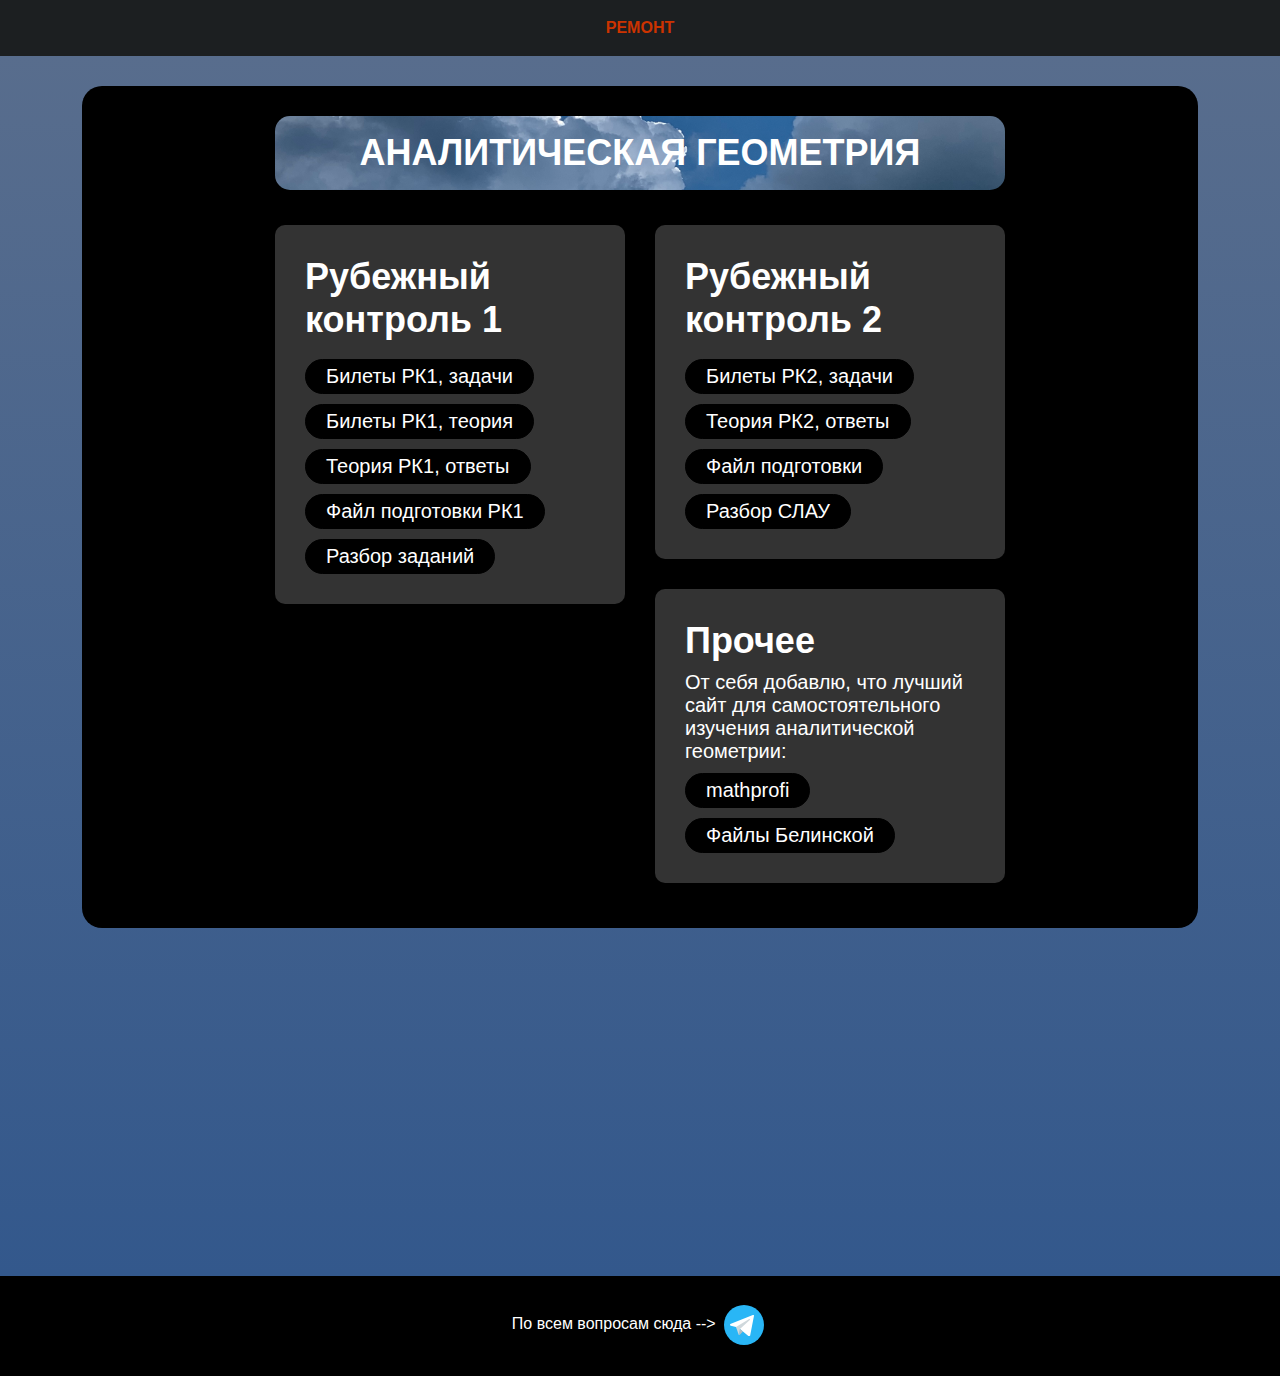
<file: src/pages/analith.html>
<!DOCTYPE html>
<html lang="ru">
<head>
	<meta charset="UTF-8">
	<meta http-equiv="X-UA-Compatible" content="IE=edge">
	<meta name="viewport" content="width=device-width, initial-scale=1.0">
	<script src="../js/masonry.pkgd.min.js"></script>
	<link rel="stylesheet" href="../css/bootstrap-reboot.min.css">
	<link rel="stylesheet" href="../css/bootstrap-grid.min.css">
	<link rel="stylesheet" href="../css/style.min.css?version=103">

	<link type="image/x-icon" href="../icons/favicon.ico" rel="shortcut icon">
	<link type="Image/x-icon" href="../icons/favicon.ico" rel="icon">

	<!-- Yandex.Metrika counter -->
	<script type="text/javascript" >
		(function(m,e,t,r,i,k,a){m[i]=m[i]||function(){(m[i].a=m[i].a||[]).push(arguments)};
		var z = null;m[i].l=1*new Date();
		for (var j = 0; j < document.scripts.length; j++) {if (document.scripts[j].src === r) { return; }}
		k=e.createElement(t),a=e.getElementsByTagName(t)[0],k.async=1,k.src=r,a.parentNode.insertBefore(k,a)})
		(window, document, "script", "https://mc.yandex.ru/metrika/tag.js", "ym");
	
		ym(90307310, "init", {
			clickmap:true,
			trackLinks:true,
			accurateTrackBounce:true,
			webvisor:true
		});
	</script>
	<noscript><div><img src="https://mc.yandex.ru/watch/90307310" style="position:absolute; left:-9999px;" alt="" /></div></noscript>
	<!-- /Yandex.Metrika counter -->

	<title>Аналитическая геометрия</title>
</head>
<body>
	<header class="header">
		<nav class="header__menu">
			<div class="container">

				<div class="header__wrapper">
					<a href="../index.html"><span>ремонт</span></a>
				</div>

			</div>
		</nav>
	</header>

	<section class="material material_background-theme-yellow">
		<div class="container">

			<div class="files">

				<div class="title title_margin-center title_desktop">Аналитическая геометрия</div>

				<div class="title title_margin-center title_mobile">Аналит</div>
				
				<div class="grid grid_two-columns grid_mt" data-masonry='{ "columnWidth": 0, "itemSelector": ".grid__item" }'>

					<div class="grid__item">
						<h2 class="grid__header">Рубежный контроль 1</h2>
						<div class="grid__descr">
							<a href="https://disk.yandex.ru/i/WYIA0FhUv8ZVzA" class="grid__descr-link">Билеты РК1, задачи</a>
							<a href="https://disk.yandex.ru/i/siJj5aRopoOM_Q" class="grid__descr-link">Билеты РК1, теория</a>
							<a href="https://disk.yandex.ru/i/_o62BwfBM0MuAA" class="grid__descr-link">Теория РК1, ответы</a>
							<a href="https://disk.yandex.ru/i/IBhHZgEngR8uLw" class="grid__descr-link">Файл подготовки РК1</a>
							<a href="https://disk.yandex.ru/i/GbBo5FPEnWlthA" class="grid__descr-link">Разбор заданий</a>
						</div>
					</div>
					
					<div class="grid__item">
						<h2 class="grid__header">Рубежный контроль 2</h2>
						<div class="grid__descr">
							<a href="https://disk.yandex.ru/d/Jid9yPhU5YWz8g" class="grid__descr-link">Билеты РК2, задачи</a>
							<a href="https://disk.yandex.ru/i/PsqY_GLRK2TF3A" class="grid__descr-link">Теория РК2, ответы</a>
							<a href="https://disk.yandex.ru/i/76xb9RucUqdZtg" class="grid__descr-link">Файл подготовки</a>
							<a href="https://disk.yandex.ru/i/KLnPMUmB_cSedQ" class="grid__descr-link">Разбор СЛАУ</a>
						</div>
					</div>

					<div class="grid__item">
						<h2 class="grid__header">Прочее</h2>
						<div class="grid__descr">
							От себя добавлю, что лучший сайт для самостоятельного изучения аналитической геометрии:<br> <a href="http://mathprofi.ru" class="grid__descr-link">mathprofi</a> <br>
							<a href="https://wwv.bmstu.ru/ps/~belinskaya/" class="grid__descr-link">Файлы Белинской</a>
						</div>
					</div>

				</div>
				
			</div>
		</div>
	</section>

	<footer class="footer">
		<div class="container">

			<div class="footer__descr">По всем вопросам сюда --> 
				<a href="https://t.me/kamaxz" class="footer__link"><img src="../icons/telega.svg" alt=""></a>
			</div>

		</div>
	</footer>
</body>
</html>
</file>
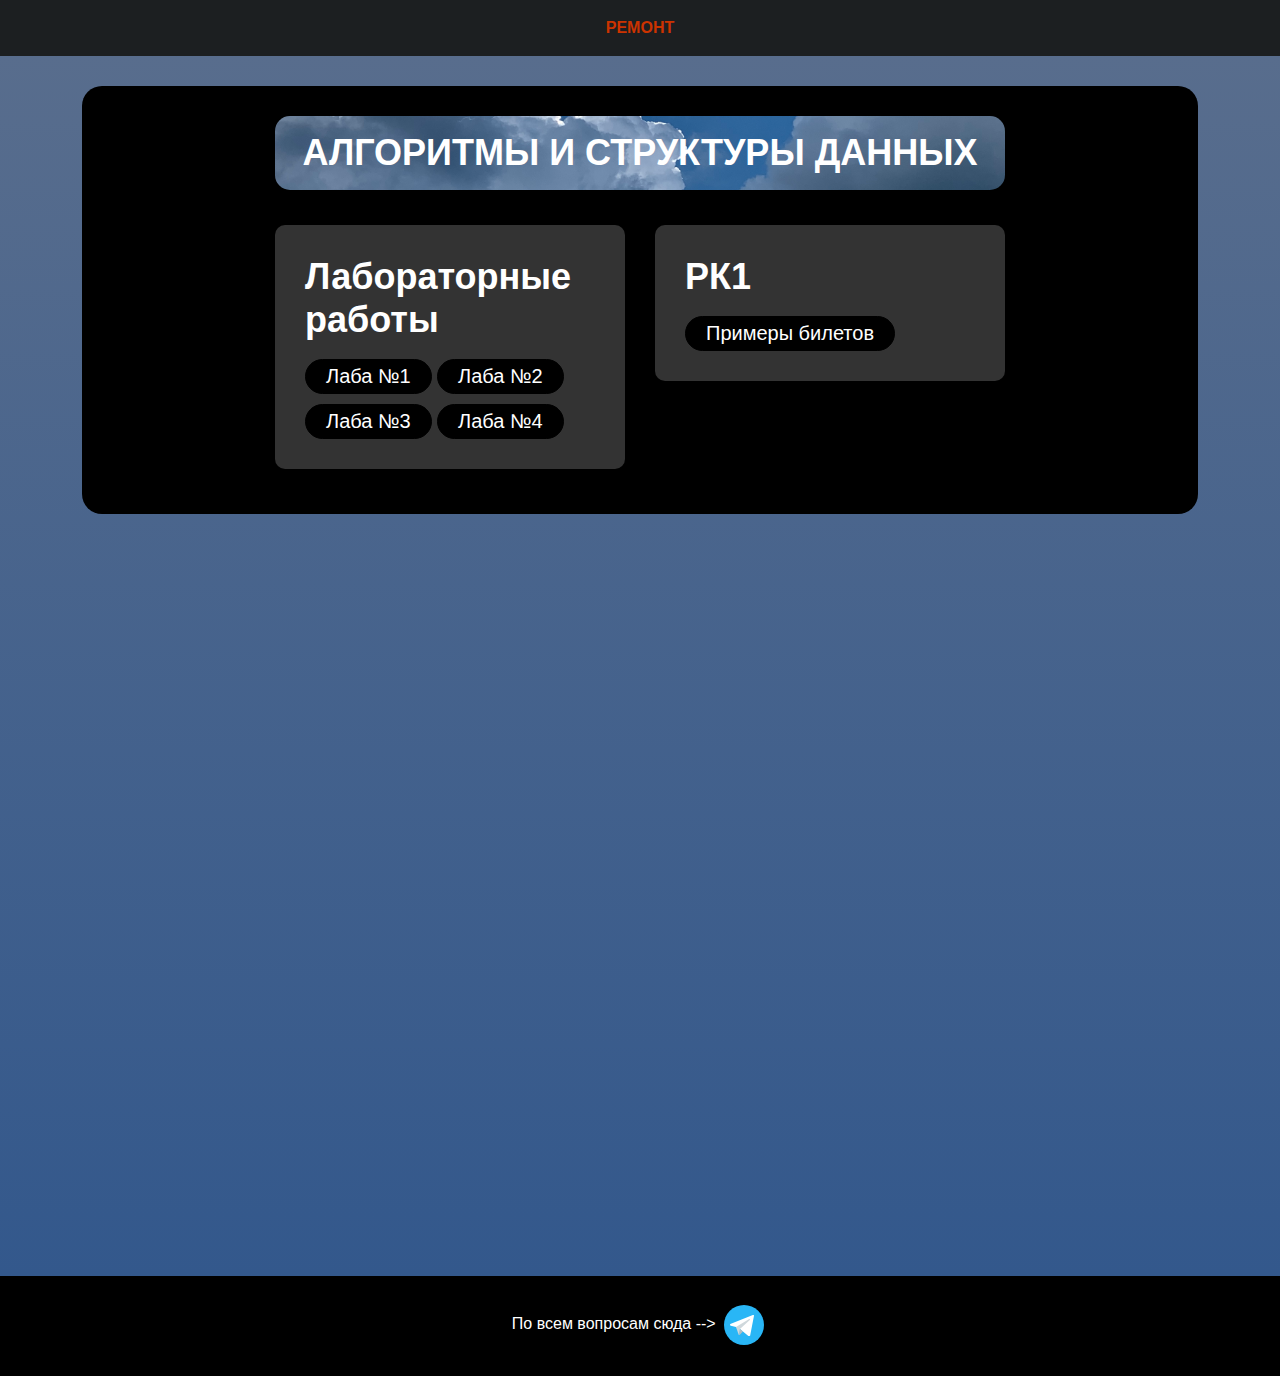
<file: src/pages/asd.html>
<!DOCTYPE html>
<html lang="ru">
<head>
	<meta charset="UTF-8">
	<meta http-equiv="X-UA-Compatible" content="IE=edge">
	<meta name="viewport" content="width=device-width, initial-scale=1.0">
	<script src="../js/masonry.pkgd.min.js"></script>
	<link rel="stylesheet" href="../css/bootstrap-reboot.min.css">
	<link rel="stylesheet" href="../css/bootstrap-grid.min.css">
	<link rel="stylesheet" href="../css/style.min.css?version=103">

	<link type="image/x-icon" href="../icons/favicon.ico" rel="shortcut icon">
	<link type="Image/x-icon" href="../icons/favicon.ico" rel="icon">

	<!-- Yandex.Metrika counter -->
	<script type="text/javascript" >
		(function(m,e,t,r,i,k,a){m[i]=m[i]||function(){(m[i].a=m[i].a||[]).push(arguments)};
		var z = null;m[i].l=1*new Date();
		for (var j = 0; j < document.scripts.length; j++) {if (document.scripts[j].src === r) { return; }}
		k=e.createElement(t),a=e.getElementsByTagName(t)[0],k.async=1,k.src=r,a.parentNode.insertBefore(k,a)})
		(window, document, "script", "https://mc.yandex.ru/metrika/tag.js", "ym");
	
		ym(90307310, "init", {
			clickmap:true,
			trackLinks:true,
			accurateTrackBounce:true,
			webvisor:true
		});
	</script>
	<noscript><div><img src="https://mc.yandex.ru/watch/90307310" style="position:absolute; left:-9999px;" alt="" /></div></noscript>
	<!-- /Yandex.Metrika counter -->

	<title>АСД</title>
</head>
<body>
	<header class="header">
		<nav class="header__menu">
			<div class="container">

				<div class="header__wrapper">
					<a href="../index.html"><span>ремонт</span></a>
				</div>

			</div>
		</nav>
	</header>

	<section class="material material_background-theme-yellow">
		<div class="container">

			<div class="files">

				<div class="title title_margin-center title_desktop">Алгоритмы и структуры данных</div>

				<div class="title title_margin-center title_mobile">Алгоритмы</div>
				
				<div class="grid grid_two-columns grid_mt" data-masonry='{ "columnWidth": 0, "itemSelector": ".grid__item" }'>

					<div class="grid__item">
						<h2 class="grid__header">Лабораторные работы</h2>
						<div class="grid__descr">
							<a href="https://disk.yandex.ru/i/yJyk6vklEmCU9Q" class="grid__descr-link">Лаба №1</a>
							<a href="https://disk.yandex.ru/i/Tx4jSWqY2TBDCg" class="grid__descr-link">Лаба №2</a>
							<a href="https://disk.yandex.ru/i/ehyV_Dak_3sSbg" class="grid__descr-link">Лаба №3</a>
							<a href="https://disk.yandex.ru/i/MAjUdr9mEt1rMQ" class="grid__descr-link">Лаба №4</a>
						</div>
					</div>
					
					<div class="grid__item">
						<h2 class="grid__header">РК1</h2>
						<div class="grid__descr">
							<a href="https://disk.yandex.ru/d/PhSCZNa7VIXLOg" class="grid__descr-link">Примеры билетов</a>
						</div>
					</div>

				</div>
				
			</div>
		</div>
	</section>

	<footer class="footer">
		<div class="container">

			<div class="footer__descr">По всем вопросам сюда --> 
				<a href="https://t.me/kamaxz" class="footer__link"><img src="../icons/telega.svg" alt=""></a>
			</div>

		</div>
	</footer>
</body>
</html>
</file>
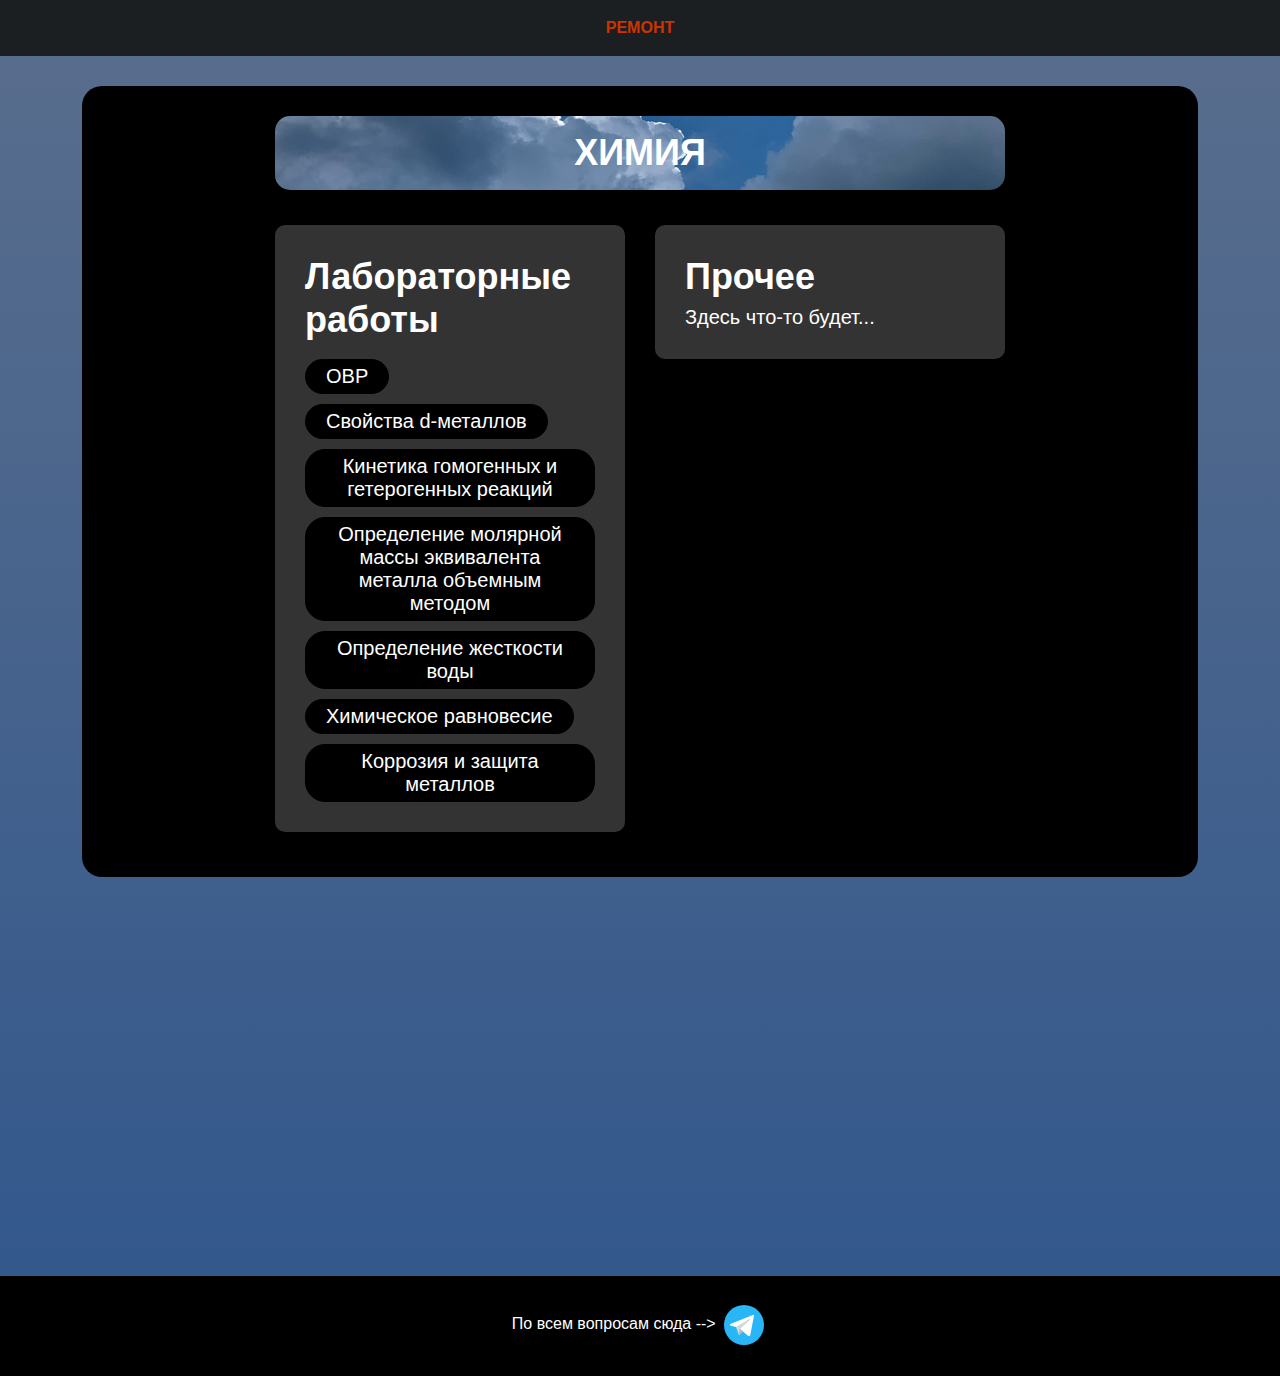
<file: src/pages/chemestry.html>
<!DOCTYPE html>
<html lang="ru">
<head>
	<meta charset="UTF-8">
	<meta http-equiv="X-UA-Compatible" content="IE=edge">
	<meta name="viewport" content="width=device-width, initial-scale=1.0">
	<script src="../js/masonry.pkgd.min.js"></script>
	<link rel="stylesheet" href="../css/bootstrap-reboot.min.css">
	<link rel="stylesheet" href="../css/bootstrap-grid.min.css">
	<link rel="stylesheet" href="../css/style.min.css?version=103">

	<link type="image/x-icon" href="../icons/favicon.ico" rel="shortcut icon">
	<link type="Image/x-icon" href="../icons/favicon.ico" rel="icon">

	<!-- Yandex.Metrika counter -->
	<script type="text/javascript" >
		(function(m,e,t,r,i,k,a){m[i]=m[i]||function(){(m[i].a=m[i].a||[]).push(arguments)};
		var z = null;m[i].l=1*new Date();
		for (var j = 0; j < document.scripts.length; j++) {if (document.scripts[j].src === r) { return; }}
		k=e.createElement(t),a=e.getElementsByTagName(t)[0],k.async=1,k.src=r,a.parentNode.insertBefore(k,a)})
		(window, document, "script", "https://mc.yandex.ru/metrika/tag.js", "ym");
	
		ym(90307310, "init", {
			clickmap:true,
			trackLinks:true,
			accurateTrackBounce:true,
			webvisor:true
		});
	</script>
	<noscript><div><img src="https://mc.yandex.ru/watch/90307310" style="position:absolute; left:-9999px;" alt="" /></div></noscript>
	<!-- /Yandex.Metrika counter -->

	<title>Химия</title>
</head>
<body>
	<header class="header">
		<nav class="header__menu">
			<div class="container">

				<div class="header__wrapper">
					<a href="../index.html"><span>ремонт</span></a>
				</div>

			</div>
		</nav>
	</header>

	<section class="material material_background-theme-yellow">
		<div class="container">

			<div class="files">

				<div class="title title_margin-center title_desktop">Химия</div>

				<div class="title title_margin-center title_mobile">Химия</div>
				
				<div class="grid grid_two-columns grid_mt" data-masonry='{ "columnWidth": 0, "itemSelector": ".grid__item" }'>

					<div class="grid__item">
						<h2 class="grid__header">Лабораторные работы</h2>
						<div class="grid__descr">
							<a href="https://disk.yandex.ru/i/251s-9pViUHZPg" class="grid__descr-link">ОВР</a>
							<a href="https://disk.yandex.ru/i/1hhhbOkfugqULQ" class="grid__descr-link">Свойства d-металлов</a>
							<a href="https://disk.yandex.ru/i/hhMK6oowgNjvlg" class="grid__descr-link">Кинетика гомогенных и гетерогенных реакций</a>
							<a href="https://disk.yandex.ru/i/ftnScswvdw_FZw" class="grid__descr-link">Определение молярной массы эквивалента металла объемным методом</a>
							<a href="https://disk.yandex.ru/i/M4Vohlosuwh64Q" class="grid__descr-link">Определение жесткости воды</a>
							<a href="https://disk.yandex.ru/i/EGCu1bbhuabtGQ" class="grid__descr-link">Химическое равновесие</a>
							<a href="https://disk.yandex.ru/i/MKnkZXuiEd36fA" class="grid__descr-link">Коррозия и защита металлов</a>
						</div>
					</div>

					<div class="grid__item">
						<h2 class="grid__header">Прочее</h2>
						<div class="grid__descr">Здесь что-то будет...</div>
					</div>

				</div>
				
			</div>
		</div>
	</section>

	<footer class="footer">
		<div class="container">

			<div class="footer__descr">По всем вопросам сюда --> 
				<a href="https://t.me/kamaxz" class="footer__link"><img src="../icons/telega.svg" alt=""></a>
			</div>

		</div>
	</footer>
</body>
</html>
</file>
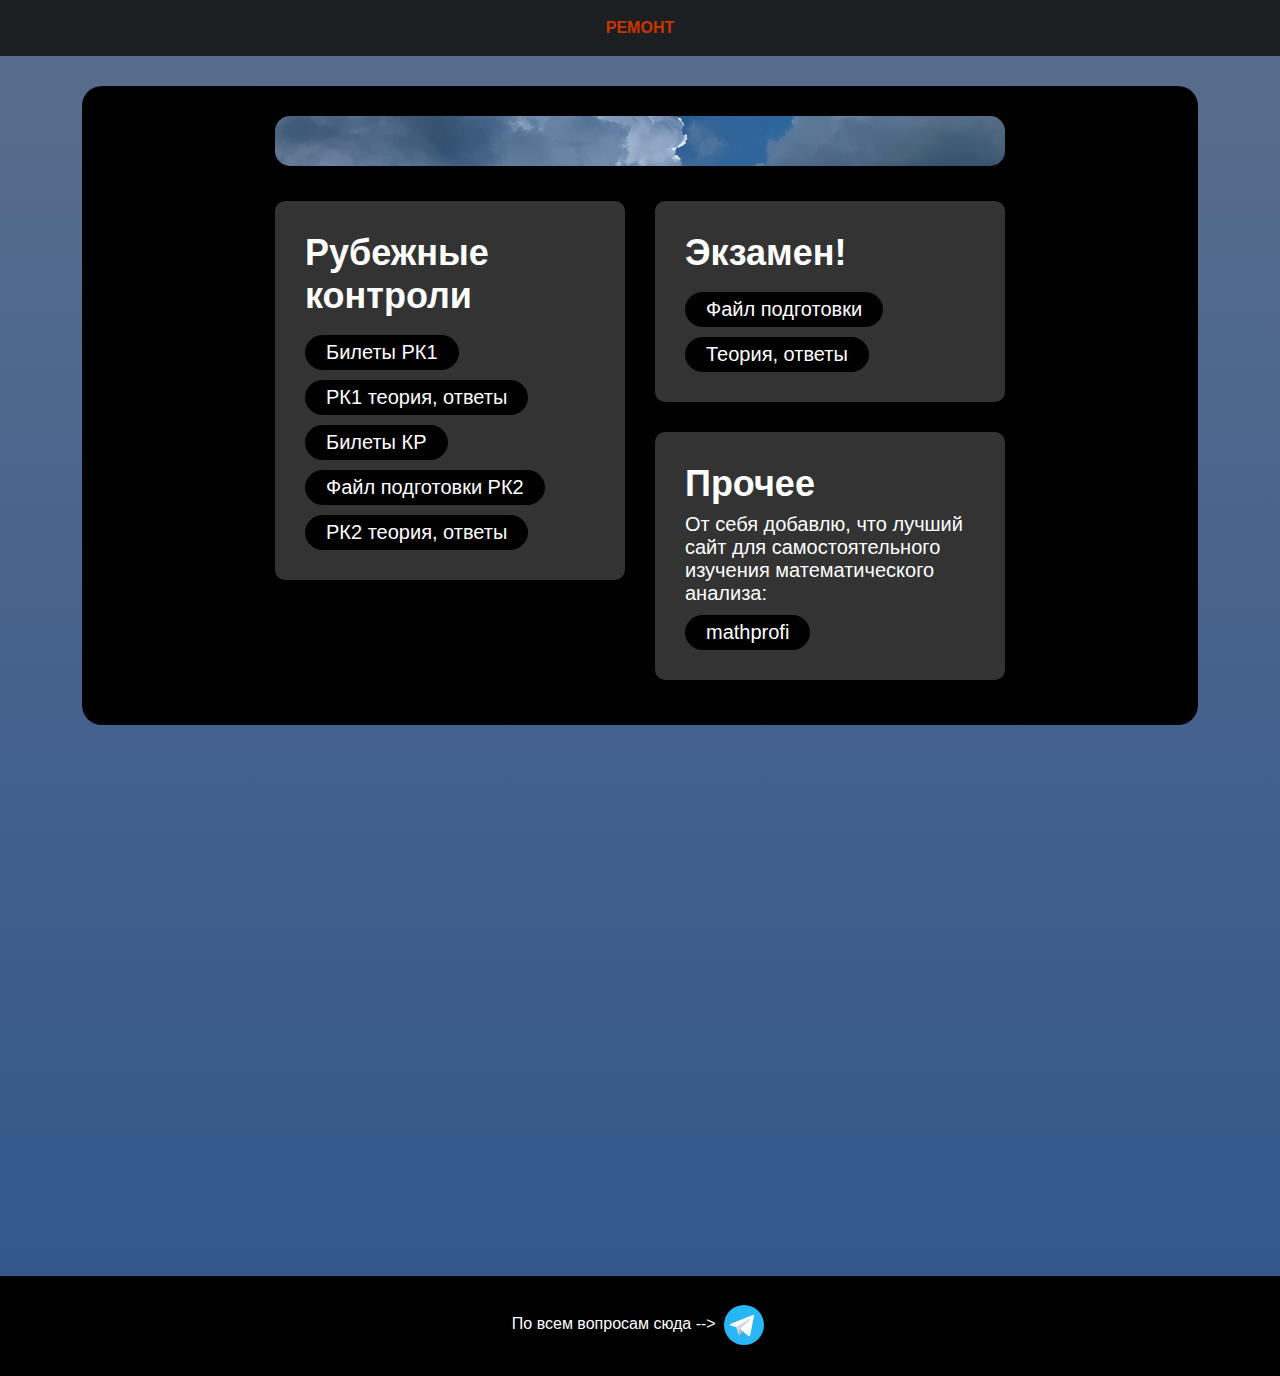
<file: src/pages/example.html>
<!DOCTYPE html>
<html lang="ru">
<head>
	<meta charset="UTF-8">
	<meta http-equiv="X-UA-Compatible" content="IE=edge">
	<meta name="viewport" content="width=device-width, initial-scale=1.0">
	<script src="../js/masonry.pkgd.min.js"></script>
	<link rel="stylesheet" href="../css/bootstrap-reboot.min.css">
	<link rel="stylesheet" href="../css/bootstrap-grid.min.css">
	<link rel="stylesheet" href="../css/style.min.css?version=103">

	<link type="image/x-icon" href="../icons/favicon.ico" rel="shortcut icon">
	<link type="Image/x-icon" href="../icons/favicon.ico" rel="icon">

	<!-- Yandex.Metrika counter -->
	<!-- <script type="text/javascript" >
		(function(m,e,t,r,i,k,a){m[i]=m[i]||function(){(m[i].a=m[i].a||[]).push(arguments)};
		var z = null;m[i].l=1*new Date();
		for (var j = 0; j < document.scripts.length; j++) {if (document.scripts[j].src === r) { return; }}
		k=e.createElement(t),a=e.getElementsByTagName(t)[0],k.async=1,k.src=r,a.parentNode.insertBefore(k,a)})
		(window, document, "script", "https://mc.yandex.ru/metrika/tag.js", "ym");
	
		ym(90307310, "init", {
			clickmap:true,
			trackLinks:true,
			accurateTrackBounce:true,
			webvisor:true
		});
	</script>
	<noscript><div><img src="https://mc.yandex.ru/watch/90307310" style="position:absolute; left:-9999px;" alt="" /></div></noscript> -->
	<!-- /Yandex.Metrika counter -->

	<title>РЕМОНТ КЛАБ</title>
</head>
<body>
	<header class="header">
		<nav class="header__menu">
			<div class="container">

				<div class="header__wrapper">
					<a href="../index.html"><span>ремонт</span></a>
				</div>

			</div>
		</nav>
	</header>

	<section class="material material_background-theme-yellow">
		<div class="container">

			<div class="files">

				<div class="title title_margin-center title_desktop"></div>

				<div class="title title_margin-center title_mobile"></div>
				
				<div class="grid grid_two-columns grid_mt" data-masonry='{ "columnWidth": 0, "itemSelector": ".grid__item" }'>

					<div class="grid__item">
						<h2 class="grid__header">Рубежные контроли</h2>
						<div class="grid__descr">
							<a href="https://disk.yandex.ru/i/NgoRRiTQ3TYsiw" class="grid__descr-link">Билеты РК1</a>
							<a href="https://disk.yandex.ru/i/jSUpMCAQSyThDA" class="grid__descr-link">РК1 теория, ответы</a>
							<a href="https://disk.yandex.ru/i/FJyMUBuz2vt8JQ" class="grid__descr-link">Билеты КР</a>
							<a href="https://disk.yandex.ru/i/QxsPH6ISXUuMTw" class="grid__descr-link">Файл подготовки РК2</a>
							<a href="https://disk.yandex.ru/d/OaeUk6aqaVCGLA" class="grid__descr-link">РК2 теория, ответы</a>
						</div>
					</div>
					
					<div class="grid__item">
						<h2 class="grid__header">Экзамен!</h2>
						<div class="grid__descr">
							<a href="https://disk.yandex.ru/i/zCIGzXmJnnd9ag" class="grid__descr-link">Файл подготовки</a>
							<a href="https://disk.yandex.ru/i/zPwDEvGUDNu-aQ" class="grid__descr-link">Теория, ответы</a>
						</div>
					</div>

					<div class="grid__item">
						<h2 class="grid__header">Прочее</h2>
						<div class="grid__descr">От себя добавлю, что лучший сайт для самостоятельного изучения математического анализа:<br> <a href="http://mathprofi.ru" class="grid__descr-link">mathprofi</a></div>
					</div>

				</div>
				
			</div>
		</div>
	</section>

	<footer class="footer">
		<div class="container">

			<div class="footer__descr">По всем вопросам сюда --> 
				<a href="https://t.me/kamaxz" class="footer__link"><img src="../icons/telega.svg" alt=""></a>
			</div>

		</div>
	</footer>
</body>
</html>
</file>
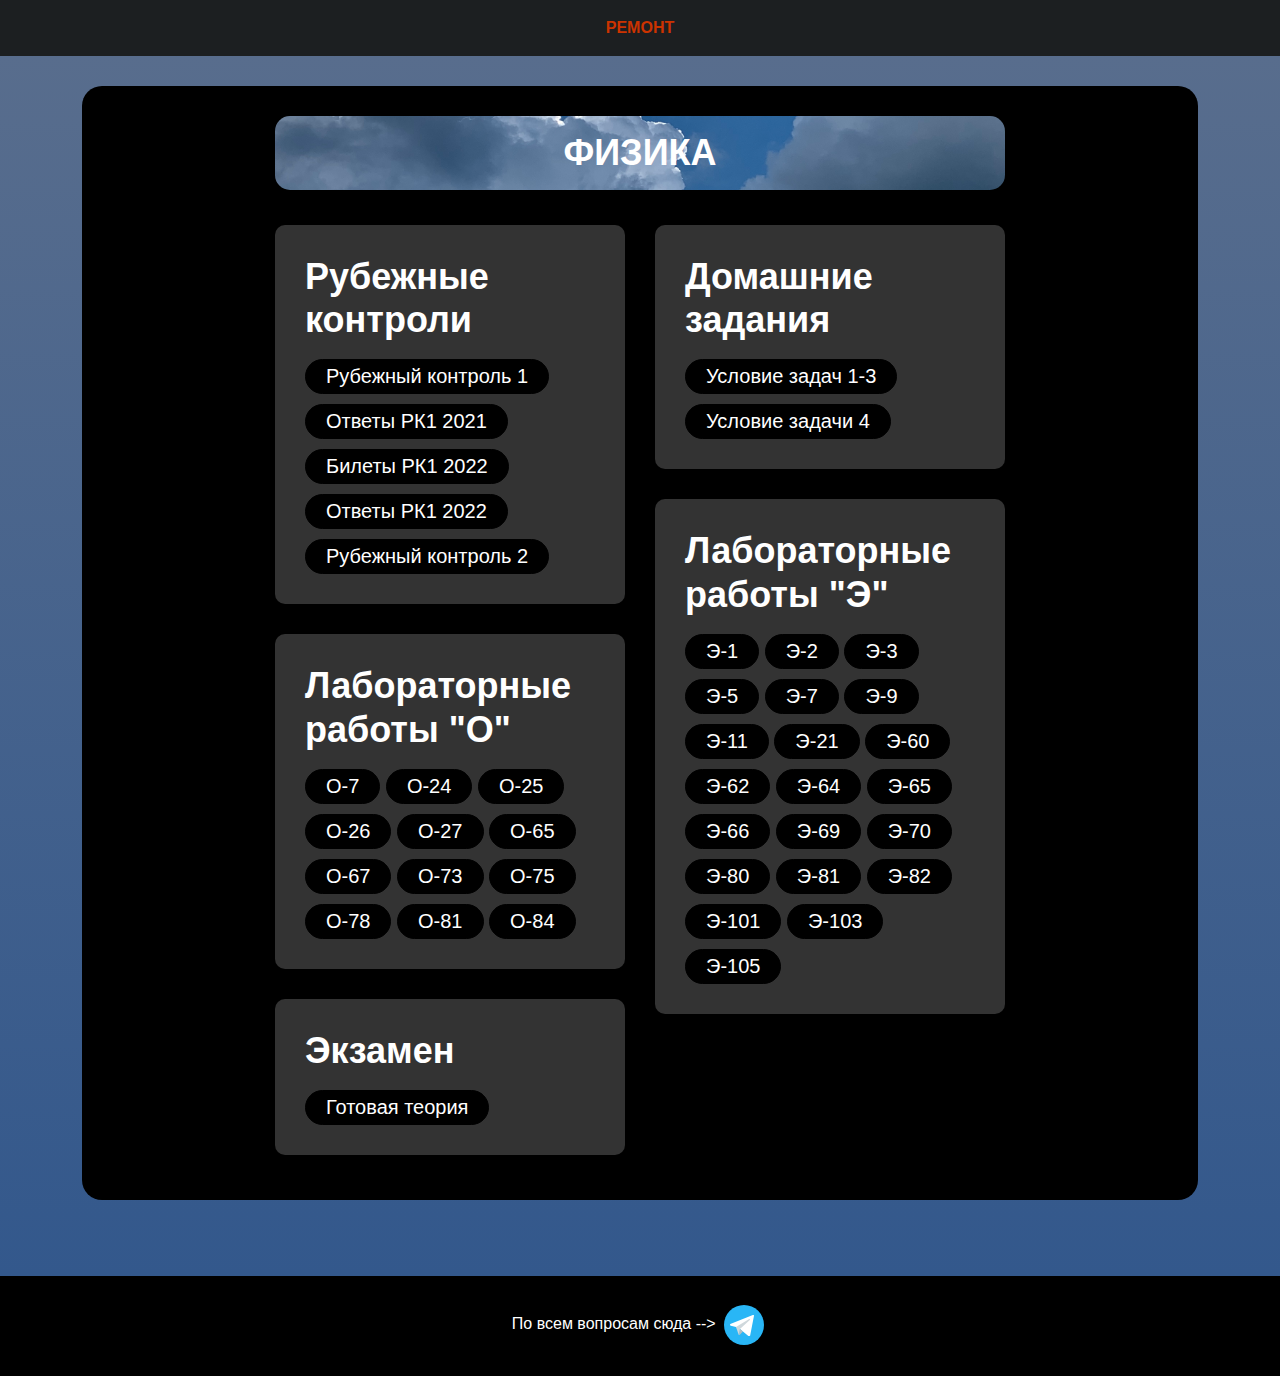
<file: src/pages/fizika.html>
<!DOCTYPE html>
<html lang="ru">
<head>
	<meta charset="UTF-8">
	<meta http-equiv="X-UA-Compatible" content="IE=edge">
	<meta name="viewport" content="width=device-width, initial-scale=1.0">
	<script src="../js/masonry.pkgd.min.js"></script>
	<link rel="stylesheet" href="../css/bootstrap-reboot.min.css">
	<link rel="stylesheet" href="../css/bootstrap-grid.min.css">
	<link rel="stylesheet" href="../css/style.min.css?version=103">

	<link type="image/x-icon" href="../icons/favicon.ico" rel="shortcut icon">
	<link type="Image/x-icon" href="../icons/favicon.ico" rel="icon">

	<!-- Yandex.Metrika counter -->
	<script type="text/javascript" >
		(function(m,e,t,r,i,k,a){m[i]=m[i]||function(){(m[i].a=m[i].a||[]).push(arguments)};
		var z = null;m[i].l=1*new Date();
		for (var j = 0; j < document.scripts.length; j++) {if (document.scripts[j].src === r) { return; }}
		k=e.createElement(t),a=e.getElementsByTagName(t)[0],k.async=1,k.src=r,a.parentNode.insertBefore(k,a)})
		(window, document, "script", "https://mc.yandex.ru/metrika/tag.js", "ym");
	
		ym(90307310, "init", {
			clickmap:true,
			trackLinks:true,
			accurateTrackBounce:true,
			webvisor:true
		});
	</script>
	<noscript><div><img src="https://mc.yandex.ru/watch/90307310" style="position:absolute; left:-9999px;" alt="" /></div></noscript>
	<!-- /Yandex.Metrika counter -->

	<title>Физика</title>
</head>
<body>
	<header class="header">
		<nav class="header__menu">
			<div class="container">

				<div class="header__wrapper">
					<a href="../index.html"><span>ремонт</span></a>
				</div>

			</div>
		</nav>
	</header>

	<section class="material material_background-theme-yellow">
		<div class="container">

			<div class="files">

				<div class="title title_margin-center title_desktop">Физика</div>

				<div class="title title_margin-center title_mobile">Физика</div>
				
				<div class="grid grid_three-columns grid_mt" data-masonry='{ "columnWidth": 0, "itemSelector": ".grid__item" }'>

					<div class="grid__item">
						<h2 class="grid__header">Рубежные контроли</h2>
						<div class="grid__descr">
							<a href="https://disk.yandex.ru/d/NAyvRigOcd9KJA" class="grid__descr-link">Рубежный контроль 1</a>
							<a href="https://disk.yandex.ru/i/nc_jSwdd5kBi3g" class="grid__descr-link">Ответы РК1 2021</a>
							<a href="https://disk.yandex.ru/d/oB8G4IzS3sa_JA" class="grid__descr-link">Билеты РК1 2022</a>
							<a href="https://disk.yandex.ru/d/gxzq_RyMT1qExQ" class="grid__descr-link">Ответы РК1 2022</a>
							<a href="https://disk.yandex.ru/d/ZTuLLf4mj1UaPg" class="grid__descr-link">Рубежный контроль 2</a>
						</div>
					</div>
					
					<div class="grid__item">
						<h2 class="grid__header">Домашние задания</h2>
						<div class="grid__descr">
							<a href="https://disk.yandex.ru/i/mzVMs4zVMjJzqA" class="grid__descr-link">Условие задач 1-3</a>
							<a href="https://disk.yandex.ru/i/JZAxKpwowc5iwQ" class="grid__descr-link">Условие задачи 4</a>
						</div>
					</div>

					<div class="grid__item">
						<h2 class="grid__header">Лабораторные работы "Э"</h2>
						<div class="grid__descr">
							<a href="https://disk.yandex.ru/d/DrKwMOfLsd-6fg" class="grid__descr-link">Э-1</a>
							<a href="https://disk.yandex.ru/d/8aGsZxVEWIhCuQ" class="grid__descr-link">Э-2</a>
							<a href="https://disk.yandex.ru/d/aQqa-91lQzKOGQ" class="grid__descr-link">Э-3</a>
							<a href="https://disk.yandex.ru/d/CwTwld0P1sSHug" class="grid__descr-link">Э-5</a>
							<a href="https://disk.yandex.ru/d/A7p9gSilklzWAA" class="grid__descr-link">Э-7</a>
							<a href="https://disk.yandex.ru/d/3aNMTZFMDNzXTQ" class="grid__descr-link">Э-9</a>
							<a href="https://disk.yandex.ru/d/nungiVJEOv53_Q" class="grid__descr-link">Э-11</a>
							<a href="https://disk.yandex.ru/d/q1UYL1B8WoQh9g" class="grid__descr-link">Э-21</a>
							<a href="https://disk.yandex.ru/d/9Yd6-aGd-Pk7Wg" class="grid__descr-link">Э-60</a>
							<a href="https://disk.yandex.ru/d/robFQZ2BCUv9SA" class="grid__descr-link">Э-62</a>
							<a href="https://disk.yandex.ru/d/bVwdoP4KW6w0VA" class="grid__descr-link">Э-64</a>
							<a href="https://disk.yandex.ru/d/vtm18eLy61mEqQ" class="grid__descr-link">Э-65</a>
							<a href="https://disk.yandex.ru/d/U8COeimK-1YizA" class="grid__descr-link">Э-66</a>
							<a href="https://disk.yandex.ru/d/HGtY-UDqgUDxlA" class="grid__descr-link">Э-69</a>
							<a href="https://disk.yandex.ru/d/VdpBkUhUUai83w" class="grid__descr-link">Э-70</a>
							<a href="https://disk.yandex.ru/d/Rv81nwyPATMJGQ" class="grid__descr-link">Э-80</a>
							<a href="https://disk.yandex.ru/d/oW05OG4WrK8YzQ" class="grid__descr-link">Э-81</a>
							<a href="https://disk.yandex.ru/d/PN3p2CI0rwVKNg" class="grid__descr-link">Э-82</a>
							<a href="https://disk.yandex.ru/d/ogBWVm6_Ebo-TQ" class="grid__descr-link">Э-101</a>
							<a href="https://disk.yandex.ru/d/SlO-Dxt6K9Tjig" class="grid__descr-link">Э-103</a>
							<a href="https://disk.yandex.ru/d/dcpv_22kOf__XQ" class="grid__descr-link">Э-105</a>
						</div>
					</div>

					<div class="grid__item">
						<h2 class="grid__header">Лабораторные работы "О"</h2>
						<div class="grid__descr">
							<a href="https://disk.yandex.ru/d/WIHTwJ4y6AVIIQ" class="grid__descr-link">О-7</a>
							<a href="https://disk.yandex.ru/d/03gMf4ByFIa9Eg" class="grid__descr-link">О-24</a>
							<a href="https://disk.yandex.ru/d/pB4xc1ldoaz30w" class="grid__descr-link">О-25</a>
							<a href="https://disk.yandex.ru/d/2qyGhMzBsmxigg" class="grid__descr-link">О-26</a>
							<a href="https://disk.yandex.ru/d/MCqehcE0wqcXFw" class="grid__descr-link">О-27</a>
							<a href="https://disk.yandex.ru/d/JqWq9REU5VORKQ" class="grid__descr-link">О-65</a>
							<a href="https://disk.yandex.ru/d/ljtYdVjvIYjo3g" class="grid__descr-link">О-67</a>
							<a href="https://disk.yandex.ru/d/X4Eir7_SgcY6jQ" class="grid__descr-link">О-73</a>
							<a href="https://disk.yandex.ru/d/vPr8oK-4XsHoGA" class="grid__descr-link">О-75</a>
							<a href="https://disk.yandex.ru/d/hfs2jvlMPnTTug" class="grid__descr-link">О-78</a>
							<a href="https://disk.yandex.ru/d/F6aC7To27QmQNg" class="grid__descr-link">О-81</a>
							<a href="https://disk.yandex.ru/d/5eBh3AxkRVFaYQ" class="grid__descr-link">О-84</a>
						</div>
					</div>

					<div class="grid__item">
						<h2 class="grid__header">Экзамен</h2>
						<div class="grid__descr">
							<a href="https://disk.yandex.ru/d/WlYZDQtuaVonIQ" class="grid__descr-link">Готовая теория</a>
						</div>
					</div>

				</div>
				
			</div>
		</div>
	</section>

	<footer class="footer">
		<div class="container">

			<div class="footer__descr">По всем вопросам сюда --> 
				<a href="https://t.me/kamaxz" class="footer__link"><img src="../icons/telega.svg" alt=""></a>
			</div>

		</div>
	</footer>
</body>
</html>
</file>
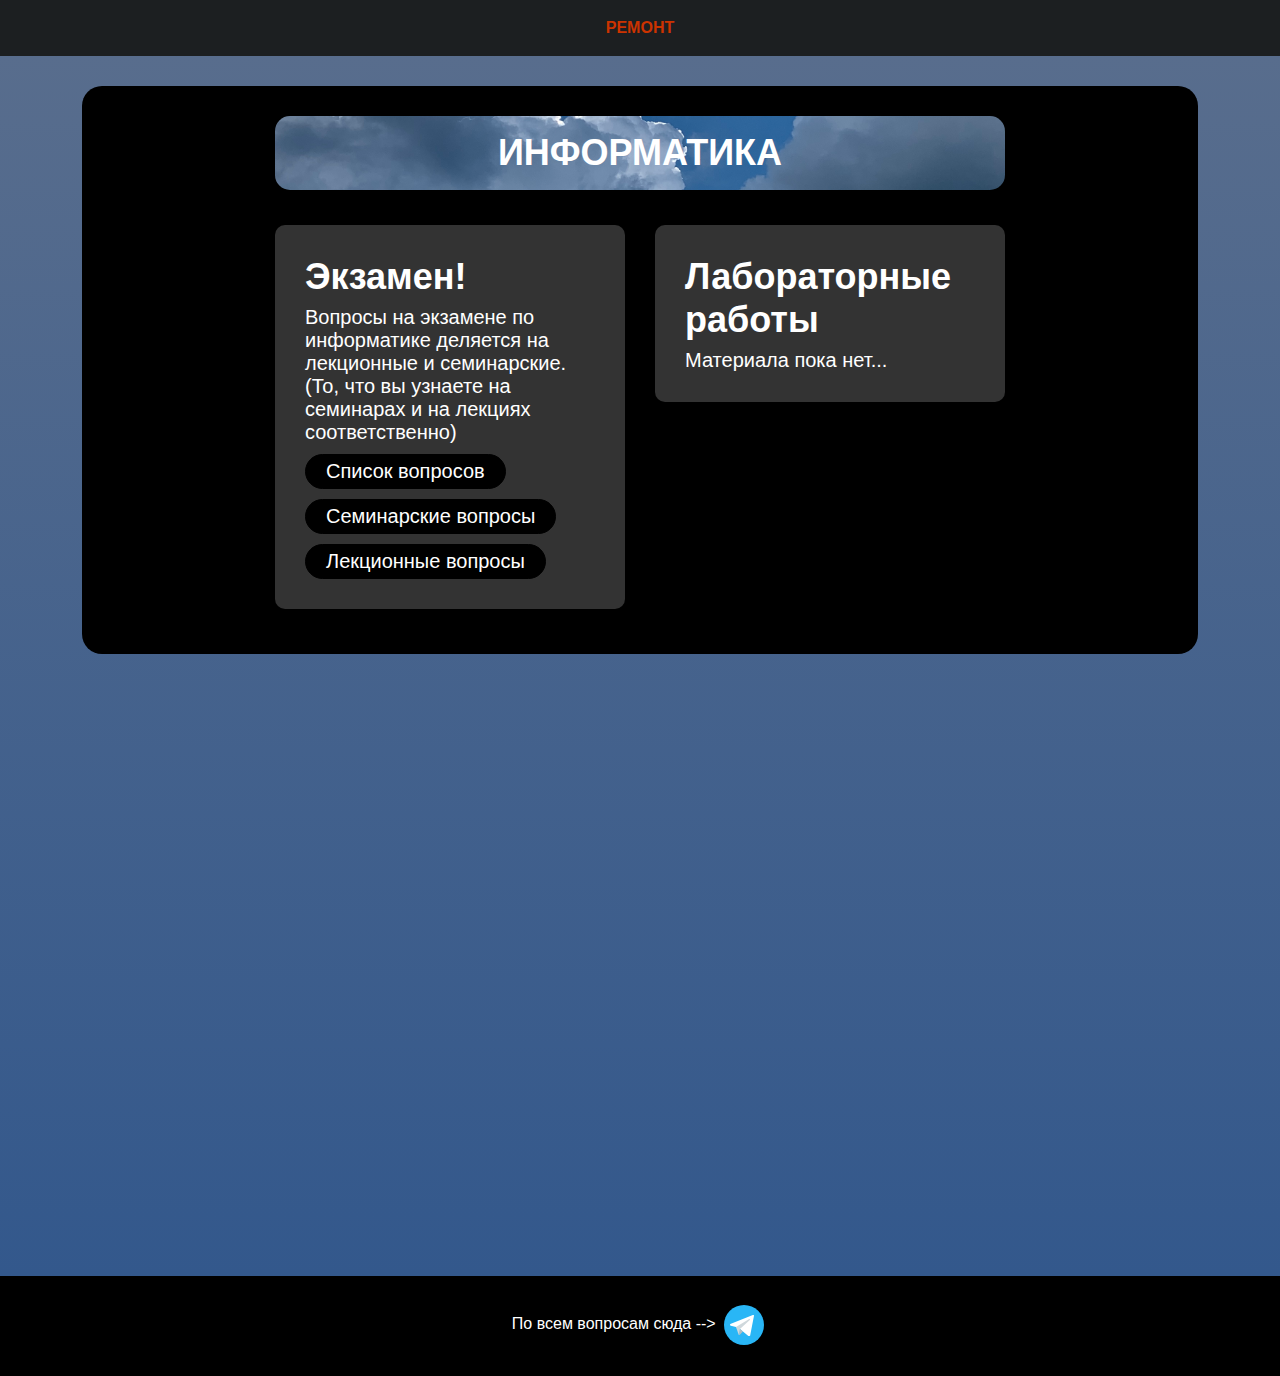
<file: src/pages/informatika.html>
<!DOCTYPE html>
<html lang="ru">
<head>
	<meta charset="UTF-8">
	<meta http-equiv="X-UA-Compatible" content="IE=edge">
	<meta name="viewport" content="width=device-width, initial-scale=1.0">
	<script src="../js/masonry.pkgd.min.js"></script>
	<link rel="stylesheet" href="../css/bootstrap-reboot.min.css">
	<link rel="stylesheet" href="../css/bootstrap-grid.min.css">
	<link rel="stylesheet" href="../css/style.min.css?version=103">

	<link type="image/x-icon" href="../icons/favicon.ico" rel="shortcut icon">
	<link type="Image/x-icon" href="../icons/favicon.ico" rel="icon">

	<!-- Yandex.Metrika counter -->
	<script type="text/javascript" >
		(function(m,e,t,r,i,k,a){m[i]=m[i]||function(){(m[i].a=m[i].a||[]).push(arguments)};
		var z = null;m[i].l=1*new Date();
		for (var j = 0; j < document.scripts.length; j++) {if (document.scripts[j].src === r) { return; }}
		k=e.createElement(t),a=e.getElementsByTagName(t)[0],k.async=1,k.src=r,a.parentNode.insertBefore(k,a)})
		(window, document, "script", "https://mc.yandex.ru/metrika/tag.js", "ym");
	
		ym(90307310, "init", {
			clickmap:true,
			trackLinks:true,
			accurateTrackBounce:true,
			webvisor:true
		});
	</script>
	<noscript><div><img src="https://mc.yandex.ru/watch/90307310" style="position:absolute; left:-9999px;" alt="" /></div></noscript>
	<!-- /Yandex.Metrika counter -->

	<title>Информатика</title>
</head>
<body>
	<header class="header">
		<nav class="header__menu">
			<div class="container">

				<div class="header__wrapper">
					<a href="../index.html"><span>ремонт</span></a>
				</div>

			</div>
		</nav>
	</header>

	<section class="material material_background-theme-yellow">
		<div class="container">

			<div class="files">

				<div class="title title_margin-center title_desktop">Информатика</div>

				<div class="title title_margin-center title_mobile">Инфа</div>
				
				<div class="grid grid_two-columns grid_mt" data-masonry='{ "columnWidth": 0, "itemSelector": ".grid__item" }'>

					<div class="grid__item">
						<h2 class="grid__header">Экзамен!</h2>
						<div class="grid__descr">
							Вопросы на экзамене по информатике деляется на лекционные и семинарские. (То, что вы узнаете на семинарах и на лекциях соответственно) <br>
							<a href="https://disk.yandex.ru/i/-ui2fdjK_YZa2A" class="grid__descr-link">Список вопросов</a>
							<a href="https://disk.yandex.ru/i/h4n6Ub6fcledQw" class="grid__descr-link">Семинарские вопросы</a>
							<a href="https://disk.yandex.ru/i/SI6zZdeL7ILvSQ" class="grid__descr-link">Лекционные вопросы</a>
						</div>
					</div>
					
					<div class="grid__item">
						<h2 class="grid__header">Лабораторные работы</h2>
						<div class="grid__descr">
							Материала пока нет...
						</div>
					</div>

				</div>
				
			</div>
		</div>
	</section>

	<footer class="footer">
		<div class="container">

			<div class="footer__descr">По всем вопросам сюда --> 
				<a href="https://t.me/kamaxz" class="footer__link"><img src="../icons/telega.svg" alt=""></a>
			</div>

		</div>
	</footer>
</body>
</html>
</file>
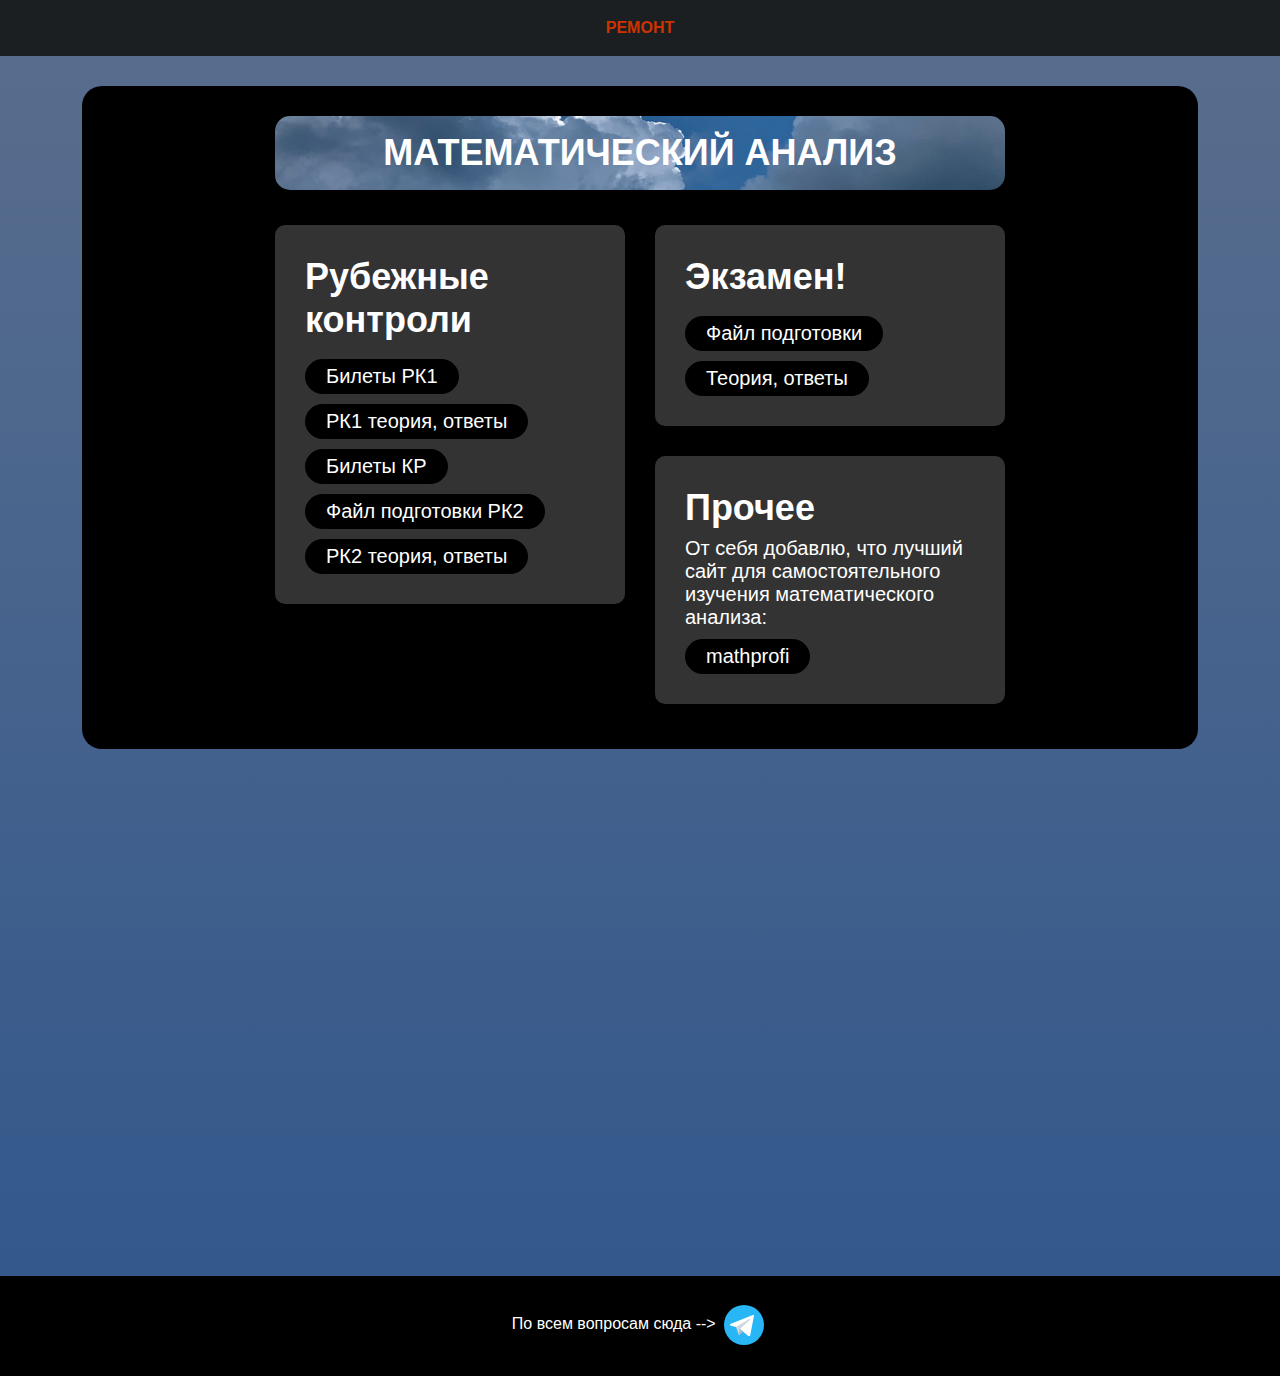
<file: src/pages/math_an.html>
<!DOCTYPE html>
<html lang="ru">
<head>
	<meta charset="UTF-8">
	<meta http-equiv="X-UA-Compatible" content="IE=edge">
	<meta name="viewport" content="width=device-width, initial-scale=1.0">
	<script src="../js/masonry.pkgd.min.js"></script>
	<link rel="stylesheet" href="../css/bootstrap-reboot.min.css">
	<link rel="stylesheet" href="../css/bootstrap-grid.min.css">
	<link rel="stylesheet" href="../css/style.min.css?version=103">

	<link type="image/x-icon" href="../icons/favicon.ico" rel="shortcut icon">
	<link type="Image/x-icon" href="../icons/favicon.ico" rel="icon">

	<!-- Yandex.Metrika counter -->
	<script type="text/javascript" >
		(function(m,e,t,r,i,k,a){m[i]=m[i]||function(){(m[i].a=m[i].a||[]).push(arguments)};
		var z = null;m[i].l=1*new Date();
		for (var j = 0; j < document.scripts.length; j++) {if (document.scripts[j].src === r) { return; }}
		k=e.createElement(t),a=e.getElementsByTagName(t)[0],k.async=1,k.src=r,a.parentNode.insertBefore(k,a)})
		(window, document, "script", "https://mc.yandex.ru/metrika/tag.js", "ym");
	
		ym(90307310, "init", {
			clickmap:true,
			trackLinks:true,
			accurateTrackBounce:true,
			webvisor:true
		});
	</script>
	<noscript><div><img src="https://mc.yandex.ru/watch/90307310" style="position:absolute; left:-9999px;" alt="" /></div></noscript>
	<!-- /Yandex.Metrika counter -->

	<title>Математический анализ</title>
</head>
<body>
	<header class="header">
		<nav class="header__menu">
			<div class="container">

				<div class="header__wrapper">
					<a href="../index.html"><span>ремонт</span></a>
				</div>

			</div>
		</nav>
	</header>

	<section class="material material_background-theme-yellow">
		<div class="container">

			<div class="files">

				<div class="title title_margin-center title_desktop">Математический анализ</div>

				<div class="title title_margin-center title_mobile">Матанализ</div>
				
				<div class="grid grid_two-columns grid_mt" data-masonry='{ "columnWidth": 0, "itemSelector": ".grid__item" }'>

					<div class="grid__item">
						<h2 class="grid__header">Рубежные контроли</h2>
						<div class="grid__descr">
							<a href="https://disk.yandex.ru/i/NgoRRiTQ3TYsiw" class="grid__descr-link">Билеты РК1</a>
							<a href="https://disk.yandex.ru/i/jSUpMCAQSyThDA" class="grid__descr-link">РК1 теория, ответы</a>
							<a href="https://disk.yandex.ru/i/FJyMUBuz2vt8JQ" class="grid__descr-link">Билеты КР</a>
							<a href="https://disk.yandex.ru/i/QxsPH6ISXUuMTw" class="grid__descr-link">Файл подготовки РК2</a>
							<a href="https://disk.yandex.ru/d/OaeUk6aqaVCGLA" class="grid__descr-link">РК2 теория, ответы</a>
						</div>
					</div>
					
					<div class="grid__item">
						<h2 class="grid__header">Экзамен!</h2>
						<div class="grid__descr">
							<a href="https://disk.yandex.ru/i/zCIGzXmJnnd9ag" class="grid__descr-link">Файл подготовки</a>
							<a href="https://disk.yandex.ru/i/zPwDEvGUDNu-aQ" class="grid__descr-link">Теория, ответы</a>
						</div>
					</div>

					<div class="grid__item">
						<h2 class="grid__header">Прочее</h2>
						<div class="grid__descr">От себя добавлю, что лучший сайт для самостоятельного изучения математического анализа:<br> <a href="http://mathprofi.ru" class="grid__descr-link">mathprofi</a></div>
					</div>

				</div>
				
			</div>
		</div>
	</section>

	<footer class="footer">
		<div class="container">

			<div class="footer__descr">По всем вопросам сюда --> 
				<a href="https://t.me/kamaxz" class="footer__link"><img src="../icons/telega.svg" alt=""></a>
			</div>

		</div>
	</footer>
</body>
</html>
</file>
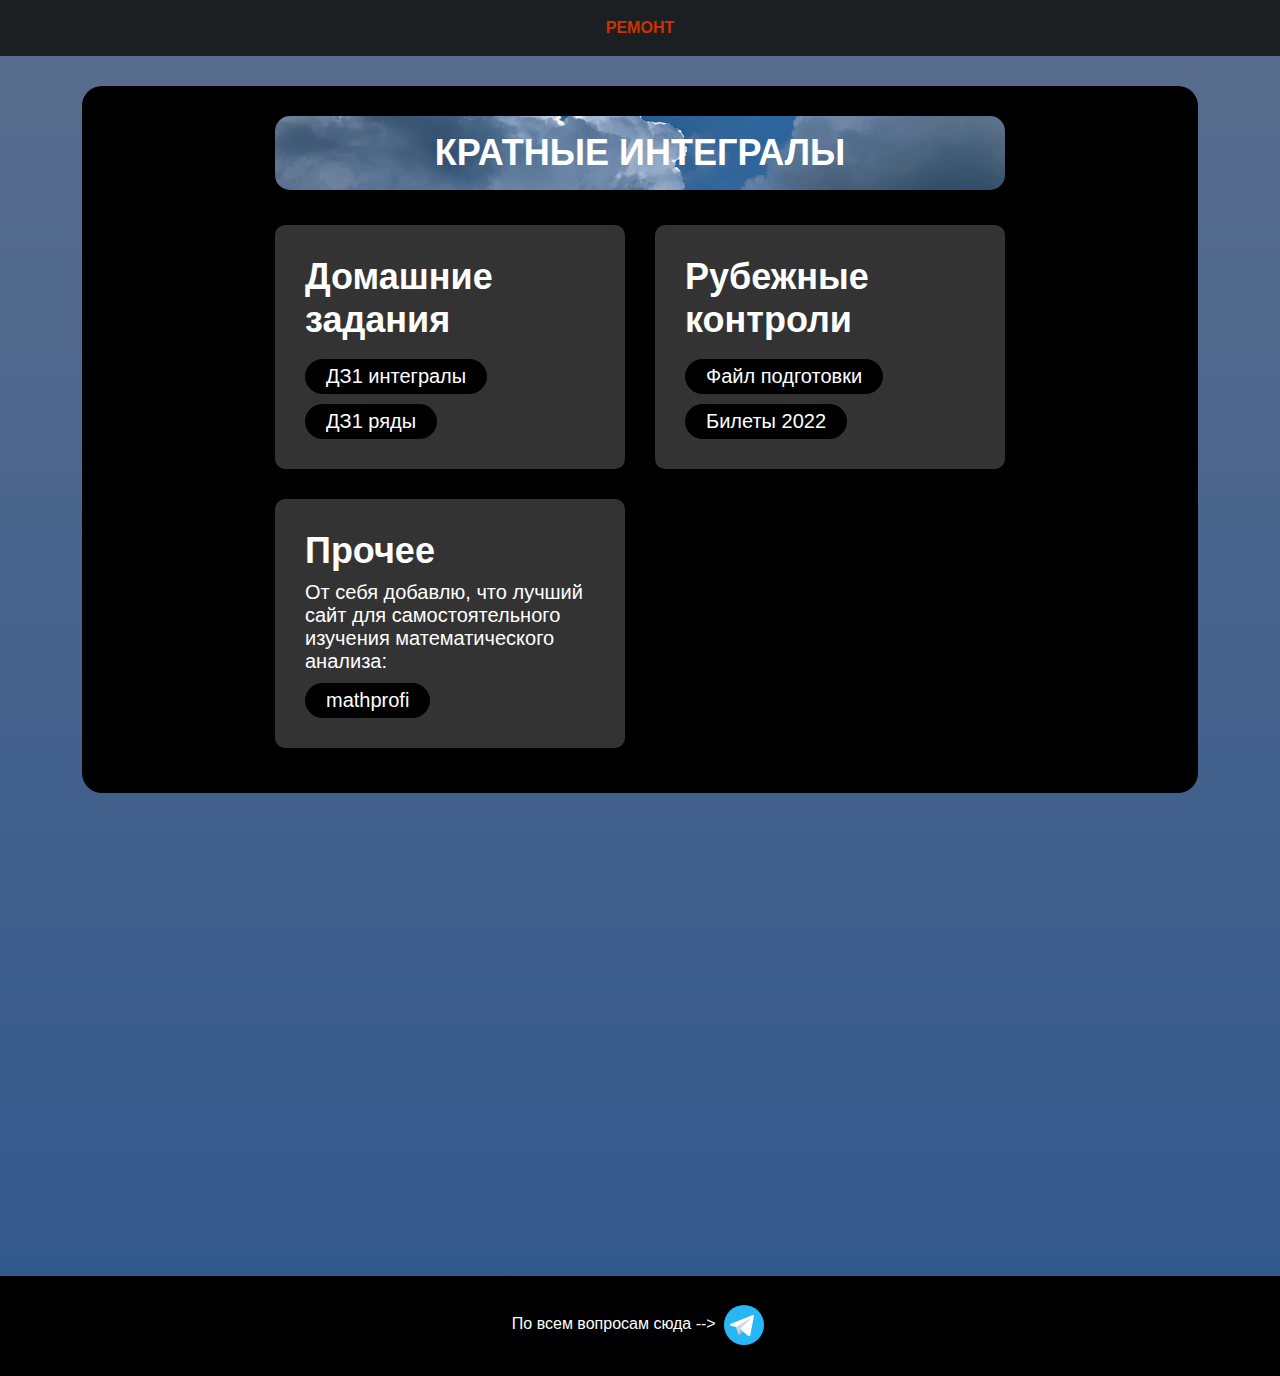
<file: src/pages/math_series.html>
<!DOCTYPE html>
<html lang="ru">
<head>
	<meta charset="UTF-8">
	<meta http-equiv="X-UA-Compatible" content="IE=edge">
	<meta name="viewport" content="width=device-width, initial-scale=1.0">
	<script src="../js/masonry.pkgd.min.js"></script>
	<link rel="stylesheet" href="../css/bootstrap-reboot.min.css">
	<link rel="stylesheet" href="../css/bootstrap-grid.min.css">
	<link rel="stylesheet" href="../css/style.min.css?version=103">

	<link type="image/x-icon" href="../icons/favicon.ico" rel="shortcut icon">
	<link type="Image/x-icon" href="../icons/favicon.ico" rel="icon">

	<!-- Yandex.Metrika counter -->
	<script type="text/javascript" >
		(function(m,e,t,r,i,k,a){m[i]=m[i]||function(){(m[i].a=m[i].a||[]).push(arguments)};
		var z = null;m[i].l=1*new Date();
		for (var j = 0; j < document.scripts.length; j++) {if (document.scripts[j].src === r) { return; }}
		k=e.createElement(t),a=e.getElementsByTagName(t)[0],k.async=1,k.src=r,a.parentNode.insertBefore(k,a)})
		(window, document, "script", "https://mc.yandex.ru/metrika/tag.js", "ym");
	
		ym(90307310, "init", {
			clickmap:true,
			trackLinks:true,
			accurateTrackBounce:true,
			webvisor:true
		});
	</script>
	<noscript><div><img src="https://mc.yandex.ru/watch/90307310" style="position:absolute; left:-9999px;" alt="" /></div></noscript>
	<!-- /Yandex.Metrika counter -->

	<title>Кратные интегралы</title>
</head>
<body>
	<header class="header">
		<nav class="header__menu">
			<div class="container">

				<div class="header__wrapper">
					<a href="../index.html"><span>ремонт</span></a>
				</div>

			</div>
		</nav>
	</header>

	<section class="material material_background-theme-yellow">
		<div class="container">

			<div class="files">

				<div class="title title_margin-center title_desktop">Кратные интегралы</div>

				<div class="title title_margin-center title_mobile">Интегралы</div>
				
				<div class="grid grid_two-columns grid_mt" data-masonry='{ "columnWidth": 0, "itemSelector": ".grid__item" }'>

					<div class="grid__item">
						<h2 class="grid__header">Домашние задания</h2>
						<div class="grid__descr">
							<a href="https://disk.yandex.ru/i/UV11Ec2FtmqZjA" class="grid__descr-link">ДЗ1 интегралы</a>
							<a href="https://disk.yandex.ru/i/61d2FIDG7QPc5A" class="grid__descr-link">ДЗ1 ряды</a>
						</div>
					</div>
					
					<div class="grid__item">
						<h2 class="grid__header">Рубежные контроли</h2>
						<div class="grid__descr">
							<a href="https://disk.yandex.ru/i/LnR3BERwP--R-g" class="grid__descr-link">Файл подготовки</a>
							<a href="https://disk.yandex.ru/d/WDgJiHwxrp8Opw" class="grid__descr-link">Билеты 2022</a>
						</div>
					</div>

					<div class="grid__item">
						<h2 class="grid__header">Прочее</h2>
						<div class="grid__descr">От себя добавлю, что лучший сайт для самостоятельного изучения математического анализа:<br> <a href="http://mathprofi.ru" class="grid__descr-link">mathprofi</a></div>
					</div>

				</div>
				
			</div>
		</div>
	</section>

	<footer class="footer">
		<div class="container">

			<div class="footer__descr">По всем вопросам сюда --> 
				<a href="https://t.me/kamaxz" class="footer__link"><img src="../icons/telega.svg" alt=""></a>
			</div>

		</div>
	</footer>
</body>
</html>
</file>
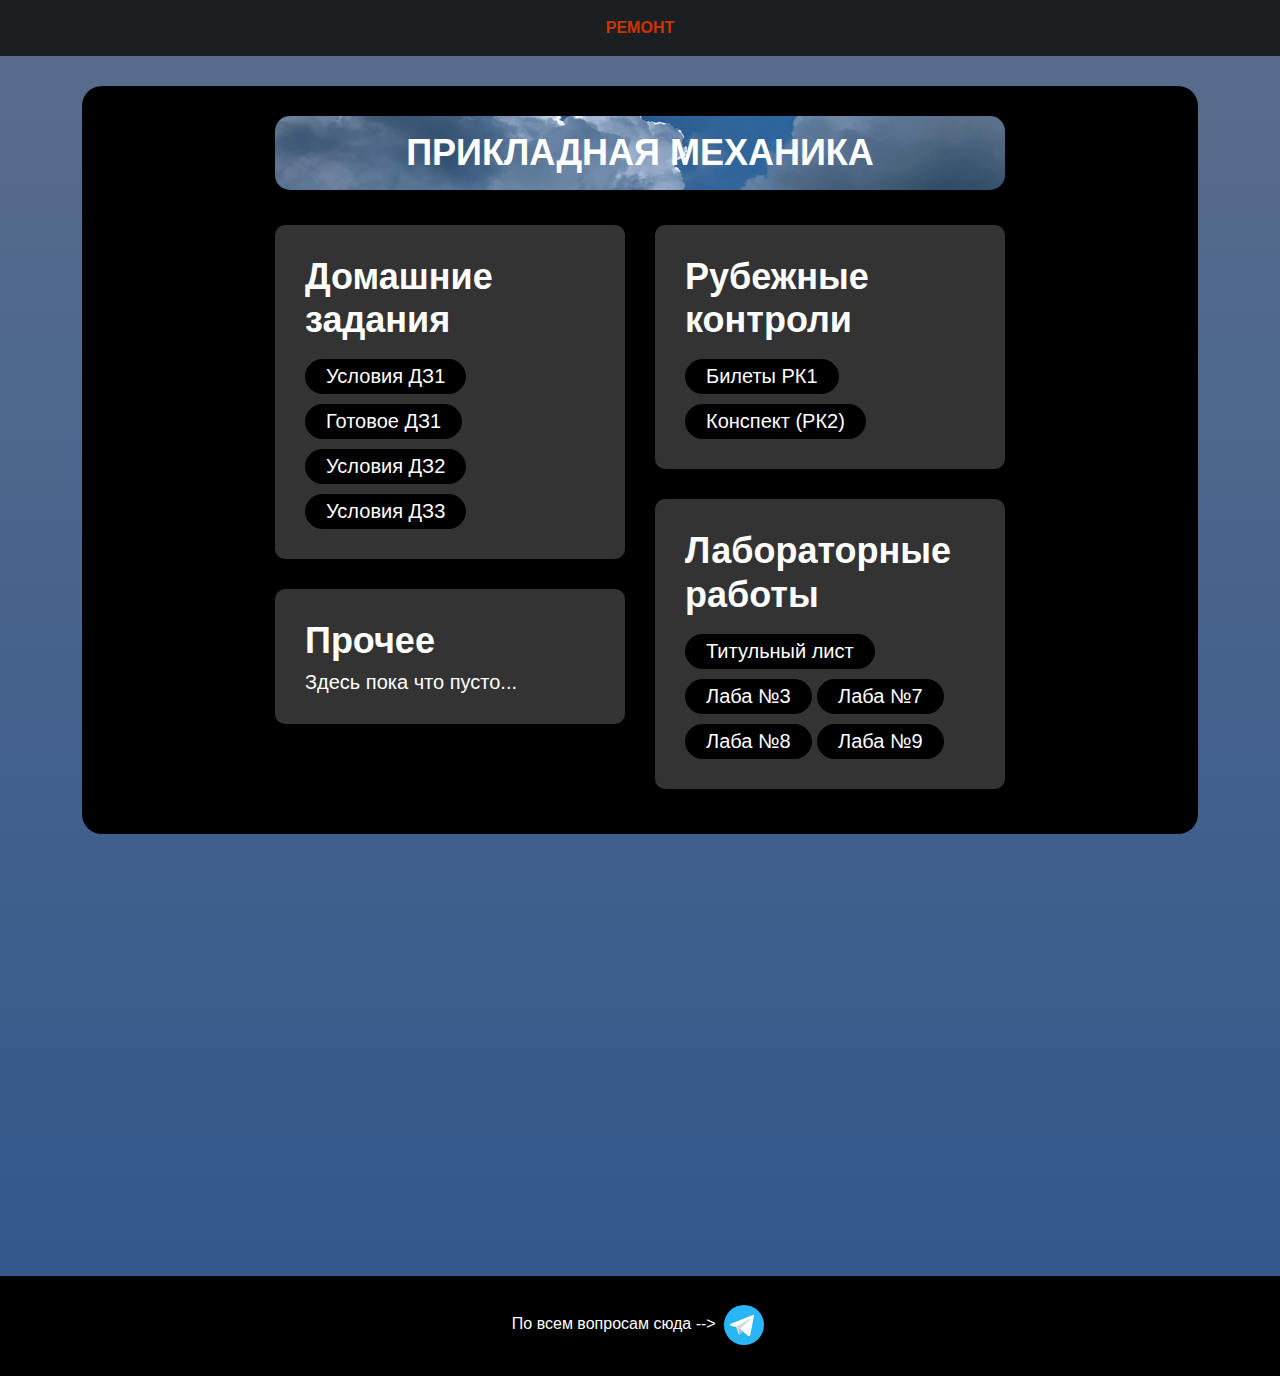
<file: src/pages/mech.html>
<!DOCTYPE html>
<html lang="ru">
<head>
	<meta charset="UTF-8">
	<meta http-equiv="X-UA-Compatible" content="IE=edge">
	<meta name="viewport" content="width=device-width, initial-scale=1.0">
	<script src="../js/masonry.pkgd.min.js"></script>
	<link rel="stylesheet" href="../css/bootstrap-reboot.min.css">
	<link rel="stylesheet" href="../css/bootstrap-grid.min.css">
	<link rel="stylesheet" href="../css/style.min.css?version=103">

	<link type="image/x-icon" href="../icons/favicon.ico" rel="shortcut icon">
	<link type="Image/x-icon" href="../icons/favicon.ico" rel="icon">

	<!-- Yandex.Metrika counter -->
	<script type="text/javascript" >
		(function(m,e,t,r,i,k,a){m[i]=m[i]||function(){(m[i].a=m[i].a||[]).push(arguments)};
		var z = null;m[i].l=1*new Date();
		for (var j = 0; j < document.scripts.length; j++) {if (document.scripts[j].src === r) { return; }}
		k=e.createElement(t),a=e.getElementsByTagName(t)[0],k.async=1,k.src=r,a.parentNode.insertBefore(k,a)})
		(window, document, "script", "https://mc.yandex.ru/metrika/tag.js", "ym");
	
		ym(90307310, "init", {
			clickmap:true,
			trackLinks:true,
			accurateTrackBounce:true,
			webvisor:true
		});
	</script>
	<noscript><div><img src="https://mc.yandex.ru/watch/90307310" style="position:absolute; left:-9999px;" alt="" /></div></noscript>
	<!-- /Yandex.Metrika counter -->

	<title>Прикладная механика</title>
</head>
<body>
	<header class="header">
		<nav class="header__menu">
			<div class="container">

				<div class="header__wrapper">
					<a href="../index.html"><span>ремонт</span></a>
				</div>

			</div>
		</nav>
	</header>

	<section class="material material_background-theme-yellow">
		<div class="container">

			<div class="files">

				<div class="title title_margin-center title_desktop">Прикладная механика</div>

				<div class="title title_margin-center title_mobile">Прикмех</div>
				
				<div class="grid grid_two-columns grid_mt" data-masonry='{ "columnWidth": 0, "itemSelector": ".grid__item" }'>

					<div class="grid__item">
						<h2 class="grid__header">Домашние задания</h2>
						<div class="grid__descr">
							<a href="https://disk.yandex.ru/d/WWbQxapJsz5oew" class="grid__descr-link">Условия ДЗ1</a>
							<a href="https://disk.yandex.ru/d/BbwkuN-QkRl-2A" class="grid__descr-link">Готовое ДЗ1</a>
							<a href="https://disk.yandex.ru/d/ijenfNPte88XpA" class="grid__descr-link">Условия ДЗ2</a>
							<a href="https://disk.yandex.ru/i/CKP13aJqRJDrZw" class="grid__descr-link">Условия ДЗ3</a>
						</div>
					</div>

					<div class="grid__item">
						<h2 class="grid__header">Рубежные контроли</h2>
						<div class="grid__descr">
							<a href="https://disk.yandex.ru/i/mAmLAaTpM4g65w" class="grid__descr-link">Билеты РК1</a>
							<a href="https://disk.yandex.ru/i/159KWNubA0V14A" class="grid__descr-link">Конспект (РК2)</a>
						</div>
					</div>

					<div class="grid__item">
						<h2 class="grid__header">Лабораторные работы</h2>
						<div class="grid__descr">
							<a href="https://disk.yandex.ru/i/ndMleJzamAt2sQ" class="grid__descr-link">Титульный лист</a>
							<a href="https://disk.yandex.ru/i/o1slkAoryN7dVQ" class="grid__descr-link">Лаба №3</a>
							<a href="https://disk.yandex.ru/i/ienr4v9MsC1TQA" class="grid__descr-link">Лаба №7</a>
							<a href="https://disk.yandex.ru/i/ITouGemvtmMv9Q" class="grid__descr-link">Лаба №8</a>
							<a href="https://disk.yandex.ru/i/bQCGK6cHySDd3g" class="grid__descr-link">Лаба №9</a>
						</div>
					</div>

					<div class="grid__item">
						<h2 class="grid__header">Прочее</h2>
						<div class="grid__descr">
							Здесь пока что пусто...
						</div>
					</div>

				</div>
				
			</div>
		</div>
	</section>

	<footer class="footer">
		<div class="container">

			<div class="footer__descr">По всем вопросам сюда --> 
				<a href="https://t.me/kamaxz" class="footer__link"><img src="../icons/telega.svg" alt=""></a>
			</div>

		</div>
	</footer>
</body>
</html>
</file>
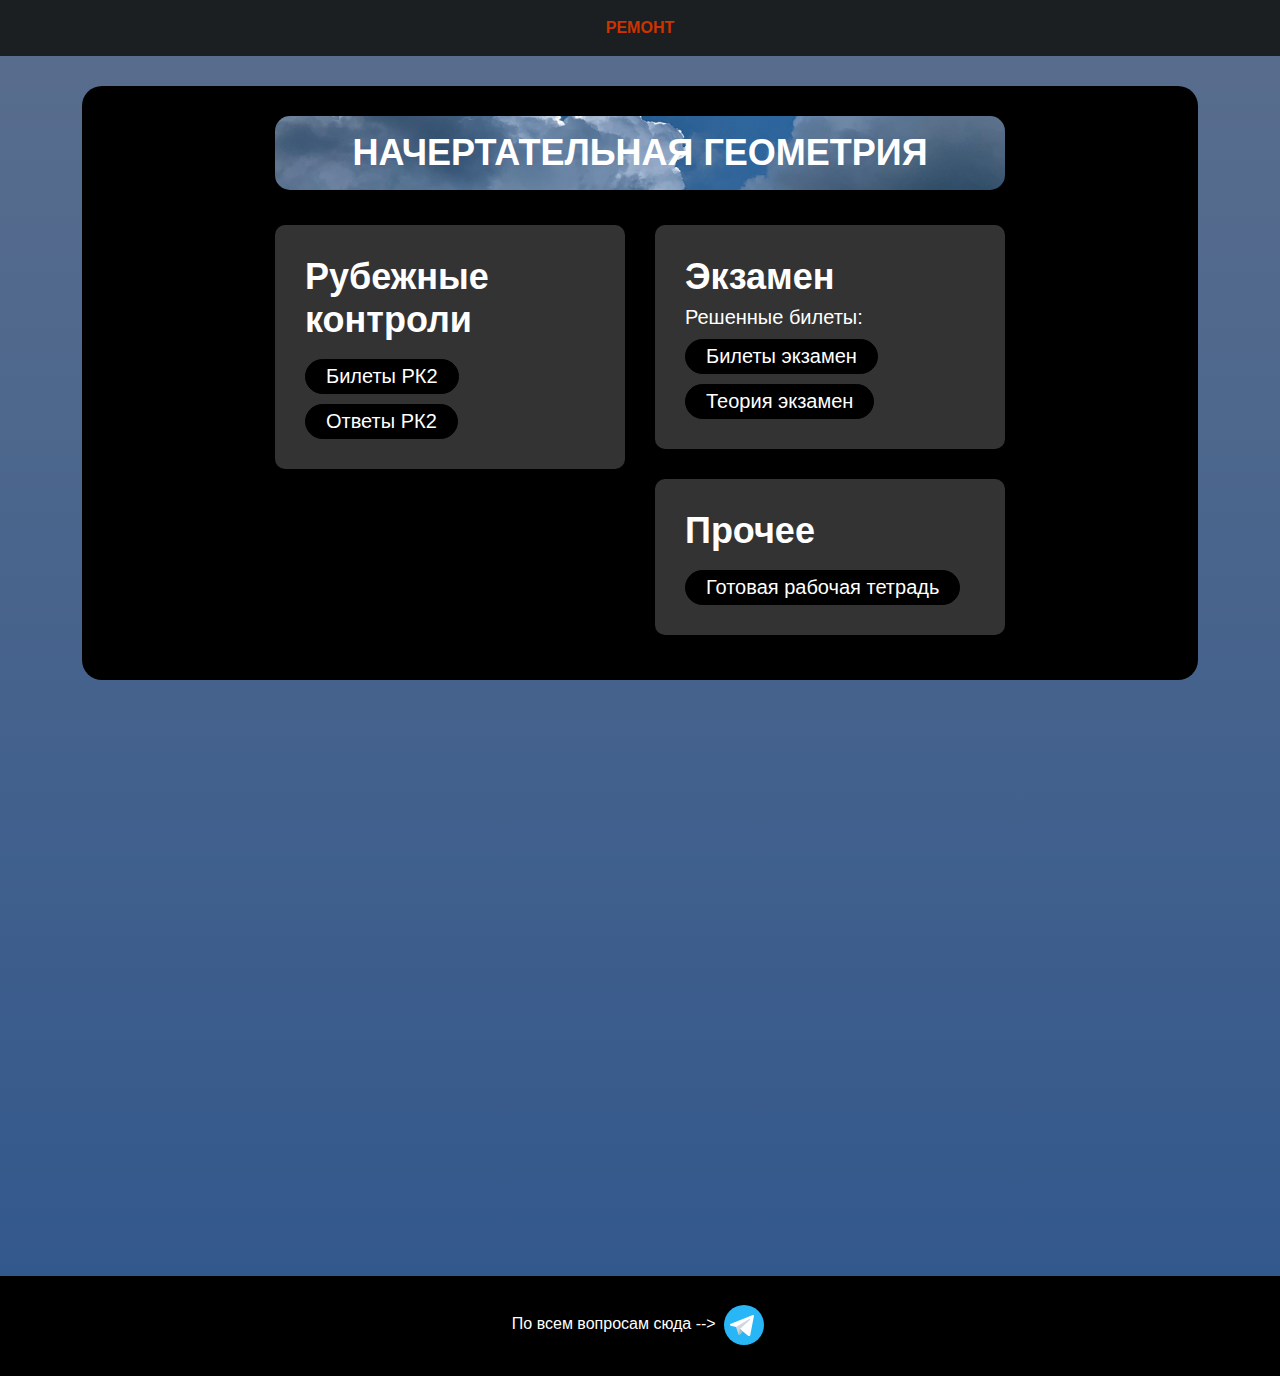
<file: src/pages/nachert.html>
<!DOCTYPE html>
<html lang="ru">
<head>
	<meta charset="UTF-8">
	<meta http-equiv="X-UA-Compatible" content="IE=edge">
	<meta name="viewport" content="width=device-width, initial-scale=1.0">
	<script src="../js/masonry.pkgd.min.js"></script>
	<link rel="stylesheet" href="../css/bootstrap-reboot.min.css">
	<link rel="stylesheet" href="../css/bootstrap-grid.min.css">
	<link rel="stylesheet" href="../css/style.min.css?version=103">

	<link type="image/x-icon" href="../icons/favicon.ico" rel="shortcut icon">
	<link type="Image/x-icon" href="../icons/favicon.ico" rel="icon">

	<!-- Yandex.Metrika counter -->
	<script type="text/javascript" >
		(function(m,e,t,r,i,k,a){m[i]=m[i]||function(){(m[i].a=m[i].a||[]).push(arguments)};
		var z = null;m[i].l=1*new Date();
		for (var j = 0; j < document.scripts.length; j++) {if (document.scripts[j].src === r) { return; }}
		k=e.createElement(t),a=e.getElementsByTagName(t)[0],k.async=1,k.src=r,a.parentNode.insertBefore(k,a)})
		(window, document, "script", "https://mc.yandex.ru/metrika/tag.js", "ym");
	
		ym(90307310, "init", {
			clickmap:true,
			trackLinks:true,
			accurateTrackBounce:true,
			webvisor:true
		});
	</script>
	<noscript><div><img src="https://mc.yandex.ru/watch/90307310" style="position:absolute; left:-9999px;" alt="" /></div></noscript>
	<!-- /Yandex.Metrika counter -->

	<title>Начертательная геометрия</title>
</head>
<body>
	<header class="header">
		<nav class="header__menu">
			<div class="container">

				<div class="header__wrapper">
					<a href="../index.html"><span>ремонт</span></a>
				</div>

			</div>
		</nav>
	</header>

	<section class="material material_background-theme-yellow">
		<div class="container">

			<div class="files">

				<div class="title title_margin-center title_desktop">Начертательная геометрия</div>

				<div class="title title_margin-center title_mobile">Начерт</div>
				
				<div class="grid grid_two-columns grid_mt" data-masonry='{ "columnWidth": 0, "itemSelector": ".grid__item" }'>

					<div class="grid__item">
						<h2 class="grid__header">Рубежные контроли</h2>
						<div class="grid__descr">
							<a href="https://disk.yandex.ru/d/FgxTZEhBYodW9Q" class="grid__descr-link">Билеты РК2</a>
							<a href="https://disk.yandex.ru/d/qYpUCbF53AJamQ" class="grid__descr-link">Ответы РК2</a>
						</div>
					</div>
					
					<div class="grid__item">
						<h2 class="grid__header">Экзамен</h2>
						<div class="grid__descr">
							Решенные билеты: <br>
							<a href="https://disk.yandex.ru/i/s2-TdE01dDmj1A" class="grid__descr-link">Билеты экзамен</a>
							<a href="https://disk.yandex.ru/i/0drkOjFQLHODpg" class="grid__descr-link">Теория экзамен</a>
						</div>
					</div>

					<div class="grid__item">
						<h2 class="grid__header">Прочее</h2>
						<div class="grid__descr"><a href="https://disk.yandex.ru/i/GEm1YFrSIP74QQ" class="grid__descr-link">Готовая рабочая тетрадь</a></div>
					</div>

				</div>
				
			</div>
		</div>
	</section>

	<footer class="footer">
		<div class="container">

			<div class="footer__descr">По всем вопросам сюда --> 
				<a href="https://t.me/kamaxz" class="footer__link"><img src="../icons/telega.svg" alt=""></a>
			</div>

		</div>
	</footer>
</body>
</html>
</file>
<file: src/css/style.min.css>
@media(max-width: 1399px){.material .grid{width:760px}}@media(max-width: 1199px){.news .news__text{border-bottom-left-radius:13px}.news .news__img img{border-bottom-left-radius:0px}.material .grid{width:760px}}@media(max-width: 991px){.promo .promo__header{color:#c30}.promo .promo__text{font-size:20px;line-height:24px}.news .tabcontainer{justify-content:space-between !important}.material .title_desktop{display:none}.material .title_mobile{display:block}.material .grid{width:660px}.material .grid__item{width:300px}.material .grid__header{font-size:30px}.material .grid__descr{font-size:18px}}@media(max-width: 767px){.header .header__wrapper{width:500px}.news .tabcontent .tabcontent__descr{left:110px}.promo .promo__wrapper{position:relative}.promo .promo__wrapper .promo__descr{z-index:2}.promo .promo__wrapper .promo__img{position:absolute}.material .grid{width:300px}.material .grid__item{margin:0;margin-top:20px}}@media(max-width: 575px){.header .header__wrapper{width:350px}.news .tabcontent .tabcontent__descr{top:270px;left:10px}.news .tabheaders{position:absolute;top:20px;left:20px;background-color:rgba(204,204,204,.8);padding:10px;border-radius:10px}.news .tabheaders .tabheader{margin-top:0 !important}.news .tabheaders .tabheader:last-child{margin-top:10px !important}.promo .promo__descr{margin:10px}.promo .promo__img{width:400px}}@media(max-width: 445px){.news .tabcontent .tabcontent__descr{width:350px}}@media(max-width: 430px){.promo .promo__img{width:350px}.news .news__subheader{font-size:26px}.material .grid__header{font-size:24px}}@media(max-width: 400px){.material .grid__item{padding:25px}.news .tabcontent .tabcontent__descr{width:320px}}@media(max-width: 374px){.promo .promo__img{width:300px}.material .grid{width:280px}.material .grid .grid__item{width:280px}.news .tabcontent .tabcontent__descr{width:310px}}*{font-family:"Roboto",sans-serif;margin:0;padding:0}.header{position:relative;height:56px}.header__menu{position:fixed;z-index:5;background-color:#1c1f21;width:100%;margin:0 auto}.header__wrapper{width:600px;height:56px;margin:0 auto;display:flex;justify-content:space-around;align-items:center;transition:.3s all}.header__wrapper a{font-weight:700;font-size:16px;color:#fff;text-decoration:none;text-transform:uppercase}.header__wrapper a span{color:#c30}.promo{min-height:554px;padding-bottom:20px;background-color:#000}.promo__wrapper{min-height:554px;display:flex;justify-content:center;align-items:center}.promo__descr{margin-top:20px;width:434px;background-color:rgba(0,0,0,.3)}.promo__header{font-weight:700;font-size:60px;color:#fff;transition:.5s all}.promo__header:hover{color:#c30}.promo__text{font-weight:400;font-size:24px;line-height:28px;color:#fff}.promo__img{width:500px}.promo__img img{width:100%}.material{min-height:700px;background:linear-gradient(175deg, rgb(0, 0, 0) 28%, rgb(51, 88, 140) 72%, rgb(88, 109, 141) 100%);padding-top:30px;padding-bottom:30px}.material_background-theme-yellow{background:linear-gradient(0deg, rgb(51, 88, 140) 0%, rgb(88, 109, 141) 100%);min-height:1220px}.grid{width:1140px}.grid__item{z-index:1;display:block;text-decoration:none;margin:15px;padding:30px;width:350px;border-radius:10px;background-color:#333;transition:.5s all;box-shadow:0 0 0}.grid__item_red-hover:hover{background-color:#c03}.grid__item_red-active:active{background-color:#f33}.grid__header{font-weight:600;font-size:36px;color:#fff}.grid__descr{font-weight:400;font-size:20px;line-height:23px;color:#fff}.grid__descr-link{display:inline-block;margin-top:10px;padding:5px 20px;background:#000;border:1px solid #000;border-radius:20px;color:#fff;text-decoration:none;text-align:center}.grid__descr-link:hover{background-color:#c03;color:#fff}.grid_two-columns{width:760px;margin:0 auto}.grid_three-columns{width:1140px;margin:0 auto}.grid_mt{margin-top:20px}.title{display:block;padding:10px;max-width:730px;min-height:50px;font-weight:600;font-size:36px;color:#fff;text-transform:uppercase;background:url("../img/sky.jpeg") center center/cover no-repeat;text-align:center;border-radius:15px}.title_margin-center{margin:0 auto}.title_mt{margin-top:50px}.title_background_2{background:url("../img/sky_2.jpeg") center center/cover no-repeat}.title_mobile{display:none}.title_desktop{display:block}.news{min-height:600px;padding-top:20px;background-color:#000}.news .tabcontainer{display:flex;position:relative;justify-content:space-around;flex-wrap:wrap;margin:0 auto;max-width:900px}.news .tabcontent{position:relative;width:600px;height:400px;border-radius:10px}.news .tabcontent img{border-radius:inherit;width:100%;height:100%;-o-object-fit:cover;object-fit:cover}.news .tabcontent__descr{padding:15px;background-color:rgba(204,204,204,.8);border-radius:15px;position:absolute;top:310px;left:310px;width:400px;box-shadow:0px 5px 10px 0px rgba(0,0,0,.8)}.news .tabcontent__header{font-size:22px;font-weight:700}.news .tabheaders{box-shadow:0px 5px 10px 0px rgba(0,0,0,.8)}.news .tabheaders .tabheader{color:#fff;transition:all .3s;margin-top:10px;font-size:23px;line-height:20px;cursor:pointer;font-weight:300}.news .tabheaders .tabheader_active{color:#c30;font-weight:600;font-size:26px}.footer{min-height:100px;padding-top:25px;background-color:#000}.footer__descr{text-align:center;margin:0 auto;color:#fff}.files{padding:30px 10px 30px 10px;background-color:#000;border-radius:20px}/*# sourceMappingURL=style.min.css.map */
</file>
